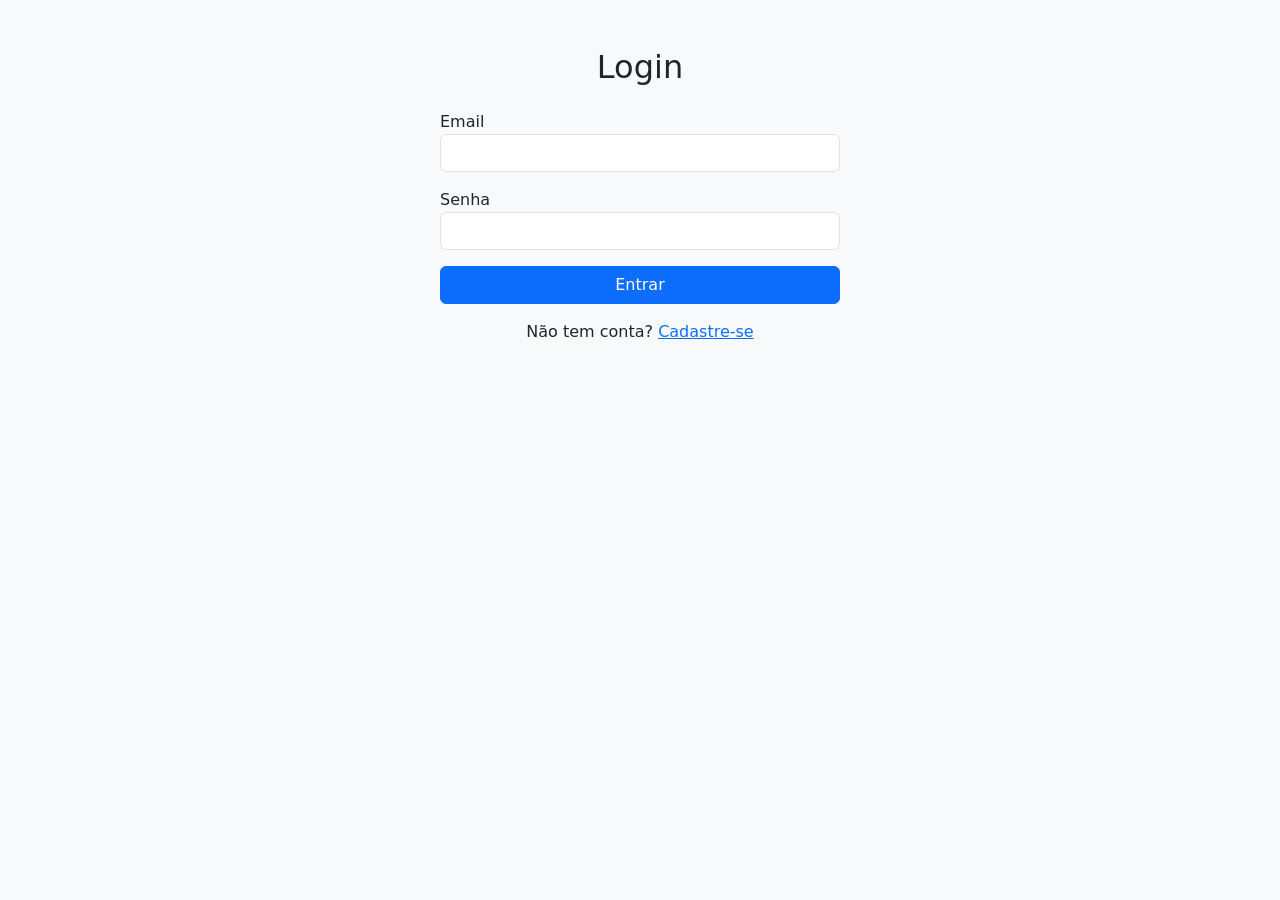
<file: index.html>
<!DOCTYPE html>
<html lang="pt-br">
<head>
  <meta charset="UTF-8">
  <title>Login - Gestão de Produtos</title>
  <link href="https://cdn.jsdelivr.net/npm/bootstrap@5.3.0/dist/css/bootstrap.min.css" rel="stylesheet">
</head>
<body class="bg-light">
  <div class="container mt-5">
    <h2 class="text-center mb-4">Login</h2>
    <form action="login.php" method="POST" class="mx-auto" style="max-width: 400px;">
      <div class="mb-3">
        <label>Email</label>
        <input type="email" name="email" class="form-control" required>
      </div>
      <div class="mb-3">
        <label>Senha</label>
        <input type="password" name="senha" class="form-control" required>
      </div>
      <button type="submit" class="btn btn-primary w-100">Entrar</button>
      <p class="mt-3 text-center">Não tem conta? <a href="register.php">Cadastre-se</a></p>
    </form>
  </div>

</body>
</html>
</file>
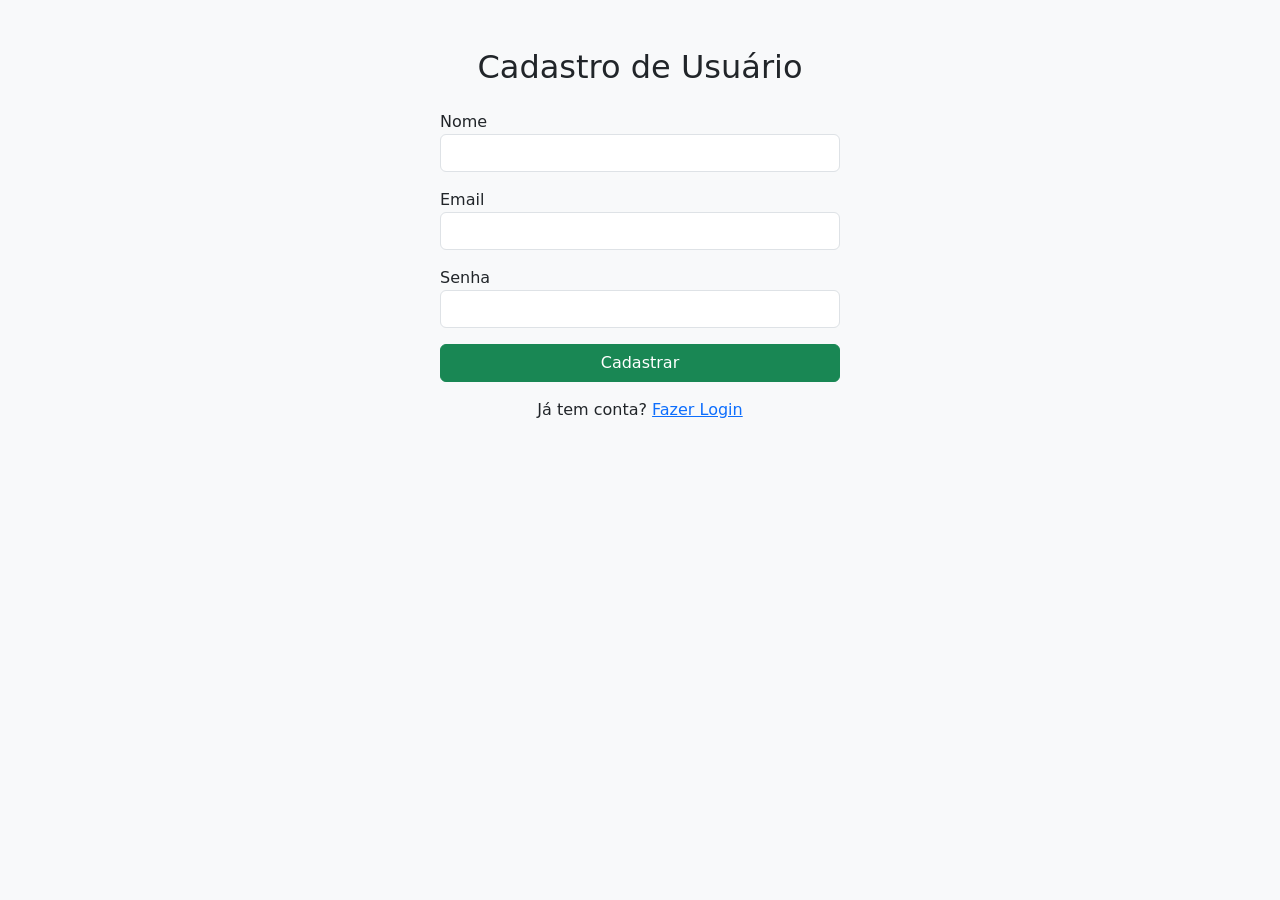
<file: register.html>
<!DOCTYPE html>
<html lang="pt-br">
<head>
  <meta charset="UTF-8">
  <title>Cadastro - Gestão de Produtos</title>
  <link href="https://cdn.jsdelivr.net/npm/bootstrap@5.3.0/dist/css/bootstrap.min.css" rel="stylesheet">
</head>
<body class="bg-light">
  <div class="container mt-5">
    <h2 class="text-center mb-4">Cadastro de Usuário</h2>
    <form action="register.php" method="POST" class="mx-auto" style="max-width: 400px;">
      <div class="mb-3">
        <label>Nome</label>
        <input type="text" name="nome" class="form-control" required>
      </div>
      <div class="mb-3">
        <label>Email</label>
        <input type="email" name="email" class="form-control" required>
      </div>
      <div class="mb-3">
        <label>Senha</label>
        <input type="password" name="senha" class="form-control" required>
      </div>
      <button type="submit" class="btn btn-success w-100">Cadastrar</button>
      <p class="mt-3 text-center">Já tem conta? <a href="index.html">Fazer Login</a></p>
    </form>
  </div>
</body>
</html>
</file>
